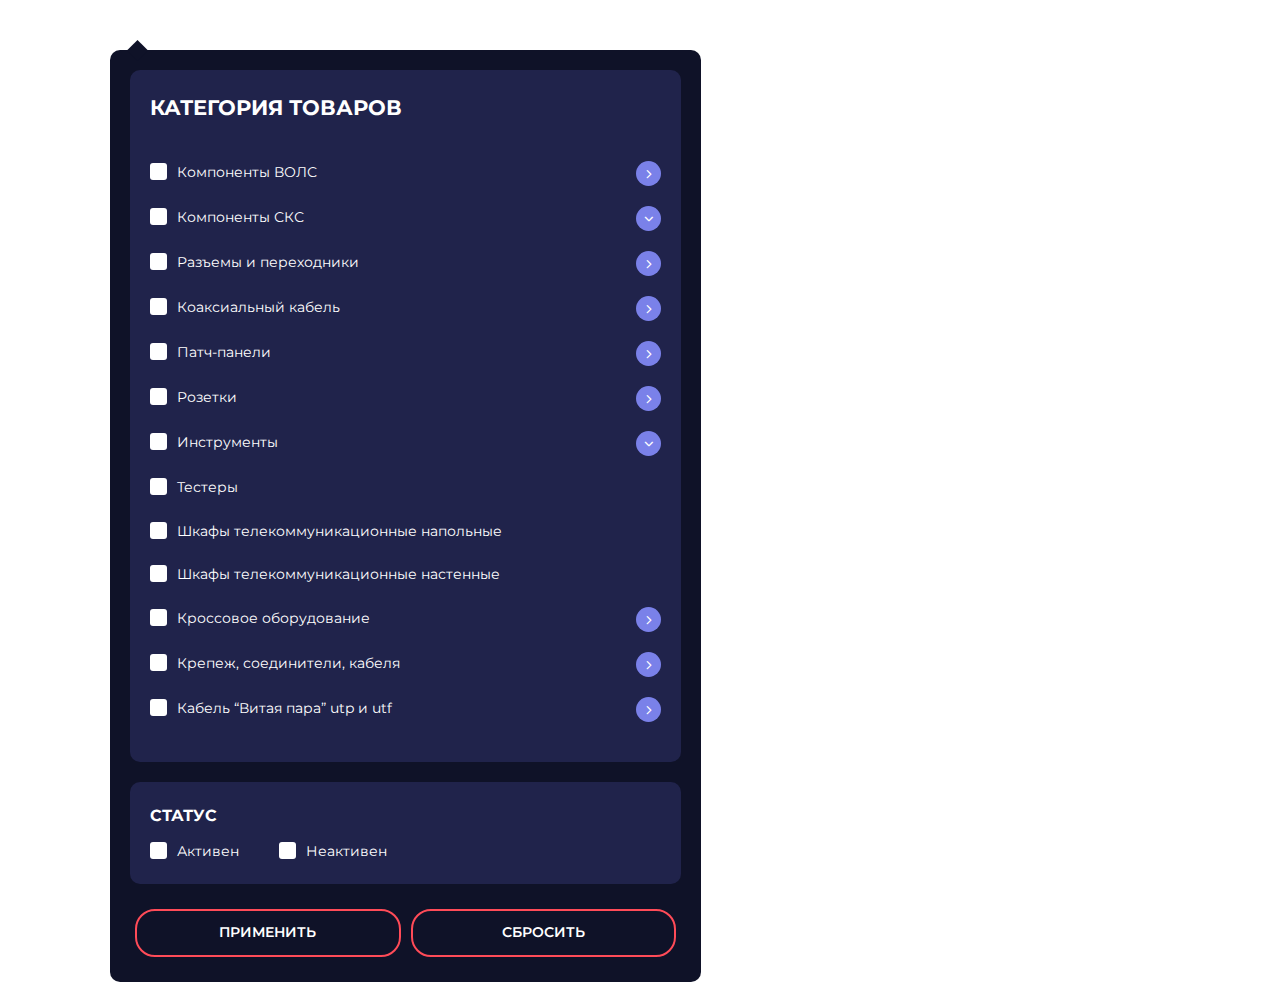
<file: product/index.html>
<!doctype html>
<html lang="en">
<head>
    <meta charset="UTF-8">
    <meta name="viewport" content="width=device-width, user-scalable=no, initial-scale=1.0, maximum-scale=1.0, minimum-scale=1.0">
    <link href="https://fonts.googleapis.com/css?family=Montserrat:400,500,600" rel="stylesheet">
    <meta http-equiv="X-UA-Compatible" content="ie=edge">
    <title>Categoties</title>
    <link rel="stylesheet" href="style.min.css">
    <link rel="stylesheet" href="fonts.css">
</head>
<body>
    <div id="wrapper">
        <header class="header">
            <div class="container">
            </div>
        </header>
        <main role="main">
            <div class="container">
                <form>
                    <div class="checkbox-holder">
                        <div class="checkbox-nav-holder">
                            <div class="title-nav">
                                <h3>КАТЕГОРИЯ ТОВАРОВ </h3>
                            </div>
                            <div class="checkbox-nav">
                                <div class="checkbox">
                                    <div class="checkbox-item">
                                        <input class="styled-checkbox" type="checkbox" id="vols" name="vols" />
                                        <label for="vols">Компоненты ВОЛС</label>
                                    </div>
                                    <a href="#" class="icon-holder">
                                        <i class="icon-right"></i>
                                    </a>
                                </div>
                                <div class="checkbox">
                                    <div class="checkbox-item">
                                        <input class="styled-checkbox" type="checkbox" id="sks" name="sks" />
                                        <label for="sks">Компоненты СКС</label>
                                    </div>
                                    <a href="#" class="icon-holder">
                                        <i class="icon-right icon-down"></i>
                                    </a>
                                </div>
                            </div>
                                <div class="checkbox-nav-sks">
                                    <div class="checkbox">
                                        <div class="checkbox-item">
                                            <input class="styled-checkbox" type="checkbox" id="connector" name="connector" />
                                            <label for="connector">Разъемы и переходники</label>
                                        </div>
                                        <a href="#" class="icon-holder">
                                            <i class="icon-right"></i>
                                        </a>
                                    </div>
                                    <div class="checkbox">
                                        <div class="checkbox-item">
                                            <input class="styled-checkbox" type="checkbox" id="cable" name="cable" />
                                            <label for="cable">Коаксиальный кабель</label>
                                        </div>
                                        <a href="#" class="icon-holder">
                                            <i class="icon-right"></i>
                                        </a>
                                    </div>
                                    <div class="checkbox">
                                        <div class="checkbox-item">
                                            <input class="styled-checkbox" type="checkbox" id="patch" name="patch" />
                                            <label for="patch">Патч-панели</label>
                                        </div>
                                        <a href="#" class="icon-holder">
                                            <i class="icon-right"></i>
                                        </a>
                                    </div>
                                    <div class="checkbox">
                                        <div class="checkbox-item">
                                            <input class="styled-checkbox" type="checkbox" id="socket" name="socket" />
                                            <label for="socket">Розетки</label>
                                        </div>
                                        <a href="#" class="icon-holder">
                                            <i class="icon-right"></i>
                                        </a>
                                    </div>
                                    <div class="checkbox">
                                        <div class="checkbox-item">
                                            <input class="styled-checkbox" type="checkbox" id="tools" name="tools" />
                                            <label for="tools">Инструменты</label>
                                        </div>
                                        <a href="#" class="icon-holder">
                                            <i class="icon-right icon-down"></i>
                                        </a>
                                    </div>
                                </div>
                                <div class="checkbox-nav-tools">
                                    <div class="checkbox">
                                        <div class="checkbox-item">
                                            <input class="styled-checkbox" type="checkbox" id="test" name="test" />
                                            <label for="test">Тестеры</label>
                                        </div>
                                    </div>
                                    <div class="checkbox">
                                        <div class="checkbox-item">
                                            <input class="styled-checkbox" type="checkbox" id="cupboard_floor" name="cupboard_floor" />
                                            <label for="cupboard_floor">Шкафы телекоммуникационные напольные</label>
                                        </div>
                                    </div>
                                    <div class="checkbox">
                                        <div class="checkbox-item">
                                            <input class="styled-checkbox" type="checkbox" id="cupboard_wall" name="cupboard_wall" />
                                            <label for="cupboard_wall">Шкафы телекоммуникационные настенные</label>
                                        </div>
                                    </div>
                                </div>
                                <div class="checkbox-nav-sks">
                                    <div class="checkbox">
                                        <div class="checkbox-item">
                                            <input class="styled-checkbox" type="checkbox" id="cross" name="cross" />
                                            <label for="cross">Кроссовое оборудование</label>
                                        </div>
                                        <a href="#" class="icon-holder">
                                            <i class="icon-right"></i>
                                        </a>
                                    </div>
                                    <div class="checkbox">
                                        <div class="checkbox-item">
                                            <input class="styled-checkbox" type="checkbox" id="fastener" name="fastener" />
                                            <label for="fastener">Крепеж, соединители, кабеля</label>
                                        </div>
                                        <a href="#" class="icon-holder">
                                            <i class="icon-right"></i>
                                        </a>
                                    </div>
                                    <div class="checkbox">
                                        <div class="checkbox-item">
                                            <input class="styled-checkbox" type="checkbox" id="utp_utf" name="utp_utf" />
                                            <label for="utp_utf">Кабель “Витая пара” utp и utf</label>
                                        </div>
                                        <a href="#" class="icon-holder">
                                            <i class="icon-right"></i>
                                        </a>
                                    </div>
                                </div>
                        </div>
                        <div class="checkbox-status-holder">
                            <h3>СТАТУС</h3>
                            <div class="checkbox-status">
                                <div class="checkbox-active">
                                    <input class="styled-checkbox" type="checkbox" id="active" name="active" />
                                    <label for="active">Активен</label>
                                </div>
                                <div class="checkbox-noactive">
                                    <input class="styled-checkbox" type="checkbox" id="noactive" name="noactive" />
                                    <label for="noactive">Неактивен</label>
                                </div>
                            </div>
                        </div>
                        <div class="button-holder">
                            <button type="button">ПРИМЕНИТЬ</button>
                            <button type="button">СБРОСИТЬ</button>
                        </div>
                    </div>
                </form>
            </div>
        </main>
        <footer class="footer">
            <div class="container">
            </div>
        </footer>
    </div>
</body>
</html>
</file>
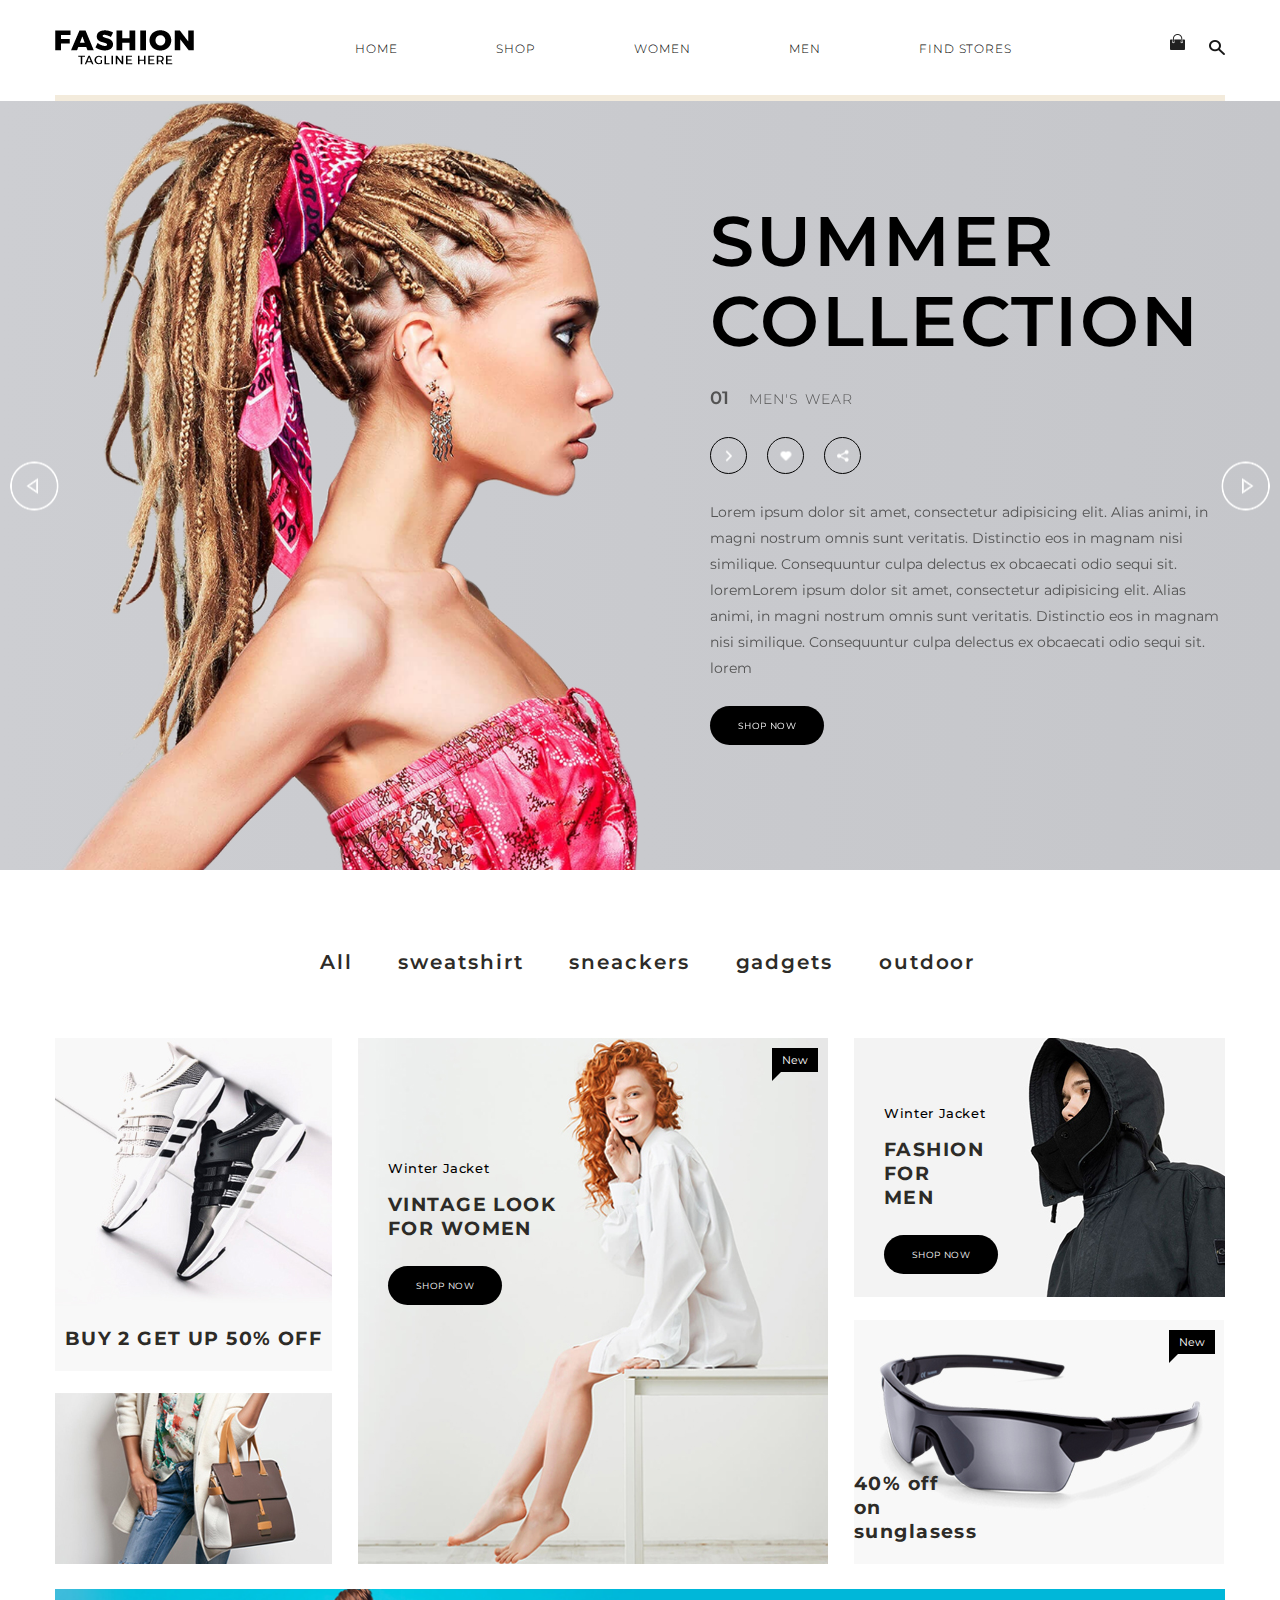
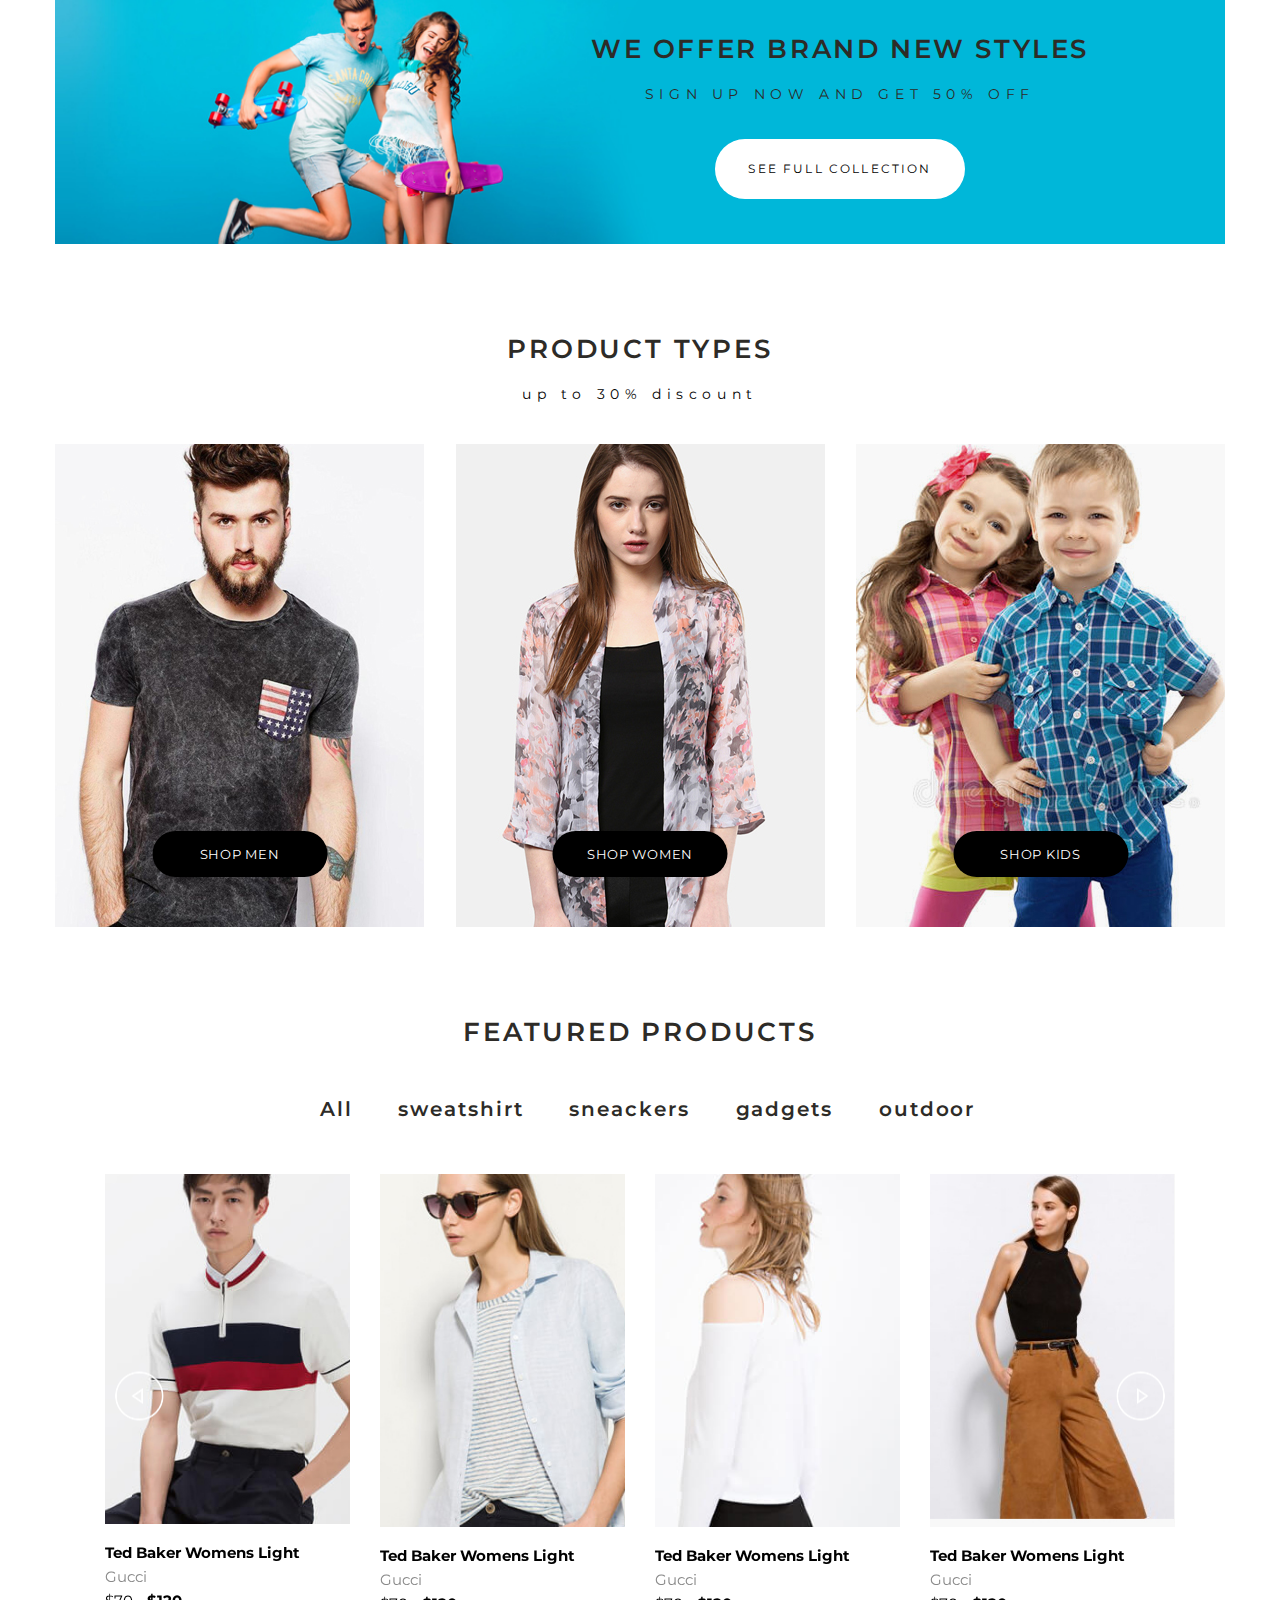
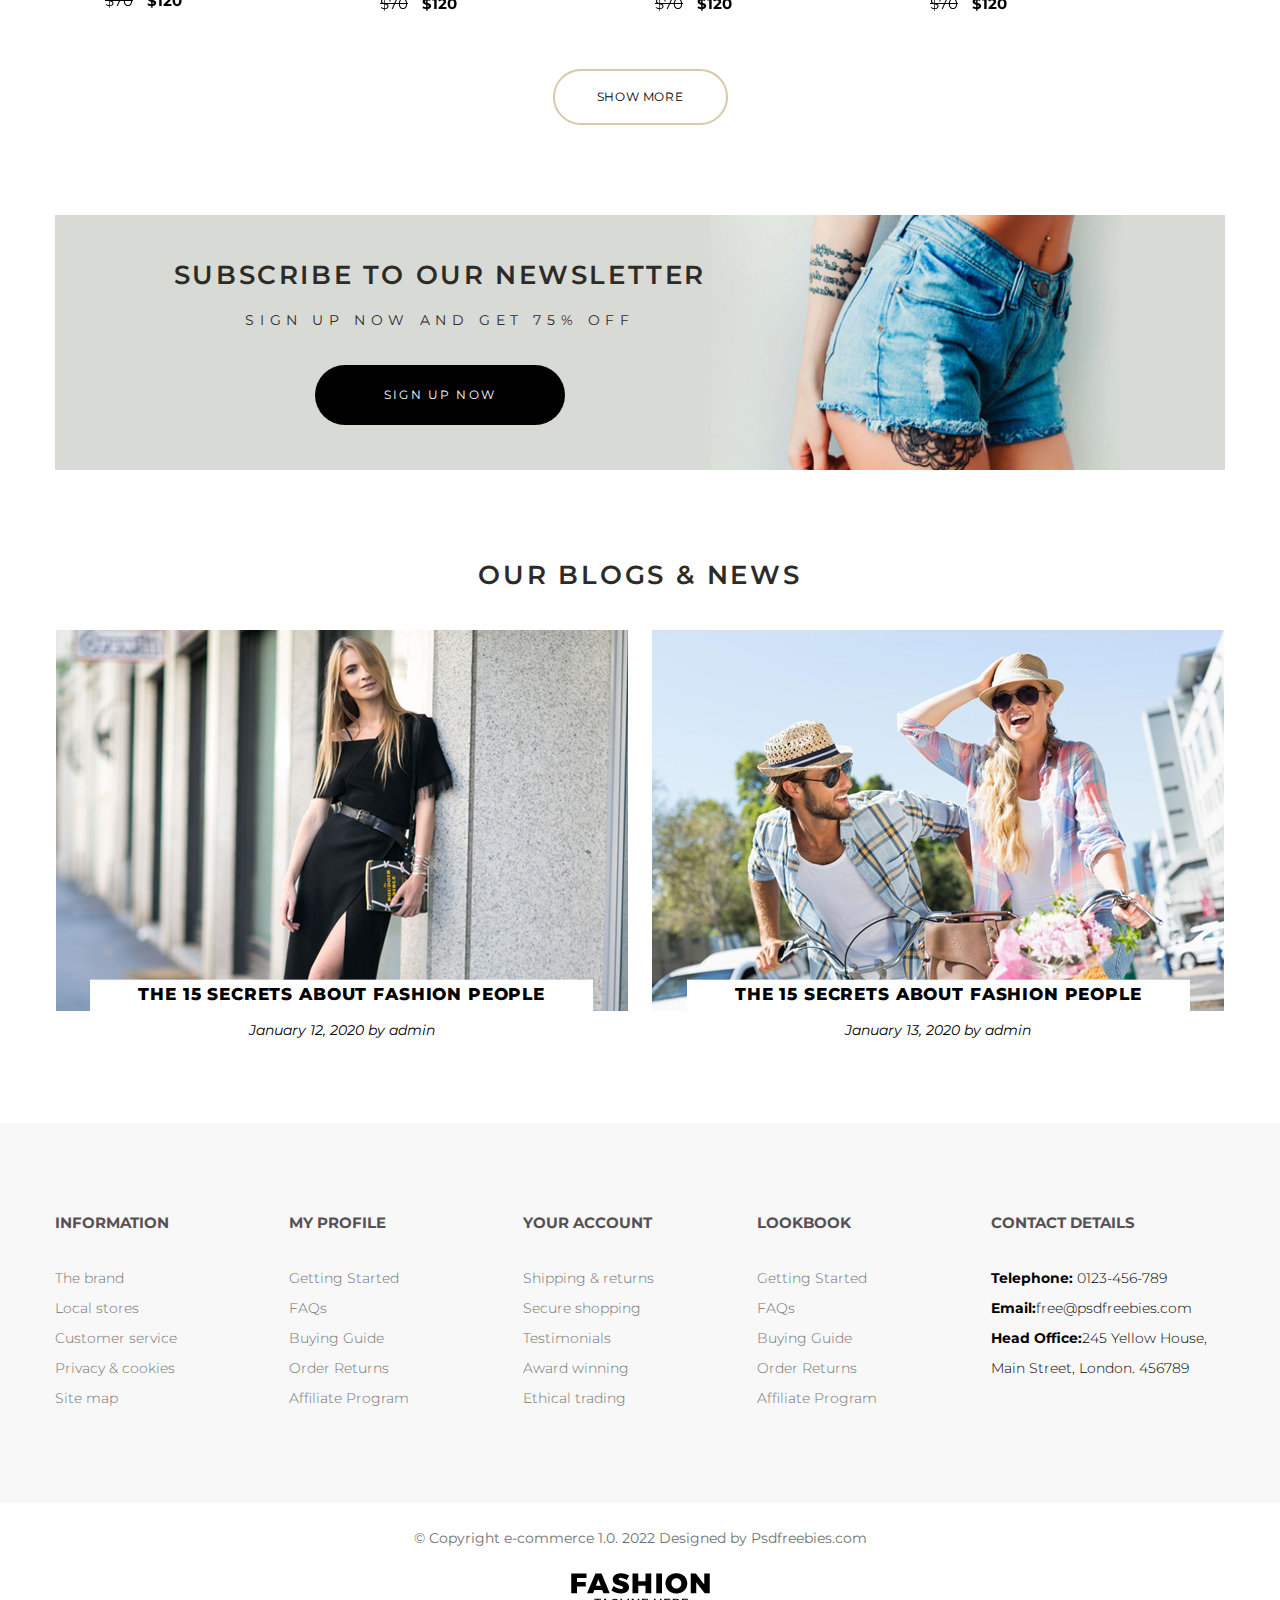
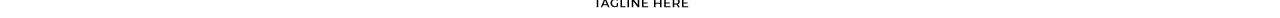
<file: shop-online/index.html>
<!doctype html>
<html lang="en">
<head>
    <meta charset="UTF-8">
    <meta name="viewport"
          content="width=device-width, user-scalable=no, initial-scale=1.0, maximum-scale=1.0, minimum-scale=1.0">
    <meta http-equiv="X-UA-Compatible" content="ie=edge">
    <title></title>
    <link rel="stylesheet" href="css/owl.carousel.css">
    <link rel="stylesheet" href="style.min.css">
    <script src="https://ajax.googleapis.com/ajax/libs/jquery/3.3.1/jquery.min.js"></script>
    <script src="js/owl.carousel.js"></script>
    <script src="js/script.js"></script>
</head>
<body>
    <div id="wrapper">
        <header class="header">
            <div class="container">
               <div class="top">
                   <div class="top_wrap wrap">
                       <div class="top_left logo">
                           <a href="#">
                               <img src="img/logo.png " alt="Logo">
                           </a>
                       </div>
                       <div class="top_menu menu">
                           <ul>
                               <li><a href="#">Home</a></li>
                               <li><a href="#">Shop</a></li>
                               <li><a href="#">Women</a></li>
                               <li><a href="#">Men</a></li>
                               <li><a href="#">Find Stores</a></li>
                           </ul>
                       </div>
                       <div class="top_right icons">
                           <div class="icons_cart">
                               <a href="#">
                                   <img src="img/cart.png" alt="">
                               </a>
                           </div>
                           <div class="icons_search">
                               <img class="icons_img"    src="img/search.png" alt="">
                           </div>
                       </div>
                   </div>
               </div>
            </div>
        </header>
        <div class="slider">
            <div class="owl-carousel owl-theme">
                <div class="slider-item">
            <div class="slider-img">
                <img src="img/slide.png" alt="">
            </div>
            <div class="slider-info">
                <div class="slider-tittle">
                    <h1>Summer Collection</h1>
                    <p>01<span>MEN'S WEAR</span></p>
                    <div class="slider-icon">
                        <a class="123" href="#"><img class="btnbtn " src="img/slider-icon.png" alt=""></a>
                        <a href="#"><img src="img/slider-icon2.png" alt=""></a>
                        <a href="#"><img src="img/slider-icon3.png" alt=""></a>
                    </div>
                </div>
                <div class="slider-content">                                      
                    <p>Lorem ipsum dolor sit amet, consectetur adipisicing elit. Alias animi, in magni nostrum omnis sunt veritatis. Distinctio eos in magnam nisi similique. Consequuntur culpa delectus ex obcaecati odio sequi sit. loremLorem ipsum dolor sit amet, consectetur adipisicing elit. Alias animi, in magni nostrum omnis sunt veritatis. Distinctio eos in magnam nisi similique. Consequuntur culpa delectus ex obcaecati odio sequi sit. lorem</p>
                    <div class="slider-btn"><a href="#">SHOP NOW</a></div>
                </div>
            </div>
        </div>
                <div class="slider-item">
                    <div class="slider-img">
                        <img src="img/slide2.png" alt="">
                    </div>
                    <div class="slider-info">
                        <div class="slider-tittle">
                            <h1>Autumn Collection</h1>
                            <p>01<span>MEN'S WEAR</span></p>
                            <div class="slider-icon">
                                <a class="123" href="#"><img class="btnbtn " src="img/slider-icon.png" alt=""></a>
                                <a href="#"><img src="img/slider-icon2.png" alt=""></a>
                                <a href="#"><img src="img/slider-icon3.png" alt=""></a>
                            </div>
                        </div>
                        <div class="slider-content">
                            <p>Lorem ipsum dolor sit amet, consectetur adipisicing elit. Alias animi, in magni nostrum omnis sunt veritatis. Distinctio eos in magnam nisi similique. Consequuntur culpa delectus ex obcaecati odio sequi sit. loremLorem ipsum dolor sit amet, consectetur adipisicing elit. Alias animi, in magni nostrum omnis sunt veritatis. Distinctio eos in magnam nisi similique. Consequuntur culpa delectus ex obcaecati odio sequi sit. lorem</p>
                            <div class="slider-btn"><a href="#">SHOP NOW</a></div>
                        </div>
                    </div>
                </div>
                <div class="slider-item">
                    <div class="slider-img">
                        <img src="img/slide3.png" alt="">
                    </div>
                    <div class="slider-info">
                        <div class="slider-tittle">
                            <h1>Spring Collection</h1>
                            <p>01<span>MEN'S WEAR</span></p>
                            <div class="slider-icon">
                                <a class="123" href="#"><img class="btnbtn " src="img/slider-icon.png" alt=""></a>
                                <a href="#"><img src="img/slider-icon2.png" alt=""></a>
                                <a href="#"><img src="img/slider-icon3.png" alt=""></a>
                            </div>
                        </div>
                        <div class="slider-content">
                            <p>Lorem ipsum dolor sit amet, consectetur adipisicing elit. Alias animi, in magni nostrum omnis sunt veritatis. Distinctio eos in magnam nisi similique. Consequuntur culpa delectus ex obcaecati odio sequi sit. loremLorem ipsum dolor sit amet, consectetur adipisicing elit. Alias animi, in magni nostrum omnis sunt veritatis. Distinctio eos in magnam nisi similique. Consequuntur culpa delectus ex obcaecati odio sequi sit. lorem</p>
                            <div class="slider-btn"><a href="#">SHOP NOW</a></div>
                        </div>
                    </div>
                </div>
            </div>

        </div>
        <main role="main">
            <div class="container content">
                <div class="categories">
                     <ul>
                         <li><a href="#">All</a></li>
                         <li><a href="#">sweatshirt</a></li>
                         <li><a href="#">sneackers</a></li>
                         <li><a href="#">gadgets</a></li>
                         <li><a href="#">outdoor</a></li>
                     </ul>
                 </div>
                <div class="offers">
                <div class="offers_left">
                    <div class="offers_element">
                        <img src="img/offer1.jpg" alt="">
                        <div class="offers_info  offers_two_get">
                            <p>BUY 2 GET UP 50% OFF</p>
                        </div>
                    </div>
                    <div class="offers_element">
                        <img src="img/offer2.jpg" alt="">
                    </div>
                </div>
                    <div class="offer_center">
                        <div class="offers_element">
                            <img src="img/offer3.jpg" alt="">
                            <div class="offers_info  offers_category">
                                <p>Winter Jacket</p>
                                <div class="offers_name">
                                    <p>VINTAGE LOOK FOR WOMEN</p>
                                </div>
                                <div class="offers_btn">
                                <a href="#">Shop now</a>
                                </div>
                            </div>
                            <span class="offers_new">New</span>
                        </div>
                    </div>
                <div class="offers_right">
                    <div class="offers_element">
                        <img src="img/offer4.jpg" alt="">
                        <div class="offers_info  offers_category">
                            <p>Winter Jacket</p>
                            <div class="offers_name">
                                <p>FASHION FOR MEN</p>
                            </div>
                            <div class="offers_btn">
                                <a href="#">Shop now</a>
                            </div>
                        </div>
                    </div>
                    <div class="offers_element offers_holder">
                        <img src="img/offer5.jpg" alt="">
                        <div class="offers_info  offers_category">
                            <div class="offers_name">
                                <p>40% off on sunglasess</p>
                            </div>
                        </div>
                        <span class="offers_new">New</span>
                    </div>
                </div>
                </div>
                <div class="banner">
                   <div class="banner_information">
                       <div class="baneer_title">
                           <p>WE OFFER BRAND NEW STYLES</p>
                       </div>
                       <div class="banner_info">
                           <p>SIGN UP NOW AND GET 50% OFF</p>
                       </div>
                       <div class="banner_btn">
                       <a href="#">SEE FULL COLLECTION</a>
                       </div>
                   </div>
               </div>
                <div class="products">
                    <div class="products-title">
                        <p>Product Types</p>
                    </div>
                    <div class="product_info">
                        <p>up to 30% discount</p>
                    </div>
                    <div class="products_block">
                        <div class="products_element">
                            <img src="img/product1.jpg" alt="">
                            <div class="products_btn">
                            <a href="#">SHOP MEN</a>
                            </div>
                        </div>
                        <div class="products_element">
                            <img src="img/product2.jpg" alt="">
                            <div class="products_btn">
                            <a href="#">SHOP WOMEN</a>
                            </div>
                        </div>
                        <div class="products_element">
                            <img src="img/product3.jpg" alt="">
                            <div class="products_btn">
                            <a href="#">SHOP KIDS</a>
                            </div>
                        </div>
                    </div>
                </div>
                <div class="featured">
                    <div class="featured_title">
                        <p>featured products</p>
                    </div>
                    <div class="categories">
                            <ul>
                                <li><a href="#">All</a></li>
                                <li><a href="#">sweatshirt</a></li>
                                <li><a href="#">sneackers</a></li>
                                <li><a href="#">gadgets</a></li>
                                <li><a href="#">outdoor</a></li>
                            </ul>
                        </div>
                    <div class="featured_block owl-carousel owl-theme courusel">
                            <div class="featured_element">
                                <img src="img/featured1.jpg" alt="">
                                <p><a href="#">Ted Baker Womens Light</a></p>
                                <div class="featured_brand">
                                    <p>Gucci</p>
                                </div>
                                <div class="featured_price">
                                    <p><span>$70</span> $120</p>
                                </div>
                            </div>
                            <div class="featured_element">
                                <img src="img/featured2.jpg" alt="">
                                <p><a href="#">Ted Baker Womens Light</a></p>
                                <div class="featured_brand">
                                    <p>Gucci</p>
                                </div>
                                <div class="featured_price">
                                    <p><span>$70</span> $120</p>
                                </div>
                            </div>
                            <div class="featured_element">
                                <img src="img/featured3.jpg" alt="">
                                <p><a href="#">Ted Baker Womens Light</a></p>
                                <div class="featured_brand">
                                    <p>Gucci</p>
                                </div>
                                <div class="featured_price">
                                    <p><span>$70</span> $120</p>
                                </div>
                            </div>
                            <div class="featured_element">
                                <img src="img/featured4.jpg" alt="">
                                <p><a href="#">Ted Baker Womens Light</a></p>
                                <div class="featured_brand">
                                    <p>Gucci</p>
                                </div>
                                <div class="featured_price">
                                    <p><span>$70</span> $120</p>
                                </div>
                            </div>
                            <div class="featured_element">
                                <img src="img/featured4.jpg" alt="">
                                <p><a href="#">Ted Baker Womens Light</a></p>
                                <div class="featured_brand">
                                    <p>Gucci</p>
                                </div>
                                <div class="featured_price">
                                    <p><span>$70</span> $120</p>
                                </div>
                            </div>
                        </div>
                    <div class="featured_btn">
                        <a href="#">SHOW MORE</a>
                    </div>
                </div>
                <div class="banner2">
                    <div class="banner_information2">
                        <div class="baneer_title2">
                            <p>subscribe to our newsletter</p>
                        </div>
                        <div class="banner_info2">
                            <p>SIGN UP NOW AND GET 75% OFF</p>
                        </div>
                        <div class="banner_btn2">
                            <a href="#">SIGN UP NOW</a>
                        </div>
                    </div>
                </div>
                <div class="news">
                    <div class="news_title">
                        <p> our blogs & news</p>
                    </div>
                    <div class="news_element">
                        <div class="news_block">
                            <img src="img/blog.jpg" alt="">
                            <div class="news_text">
                                <div class="block_title">
                                <p>The 15 Secrets About Fashion People</p>
                                </div>
                                <div class="news_info">
                                    <p> January 12, 2020 by admin</p>
                                </div>
                            </div>
                        </div>
                        <div class="news_block">
                            <img src="img/blog2.jpg" alt="">
                            <div class="news_text">
                                <div class="block_title">
                                <p>The 15 Secrets About Fashion People</p>
                                </div>
                                <div class="news_info">
                                    <p> January 13, 2020 by admin</p>
                                </div>
                            </div>
                    </div>
                </div>
            </div>
            </div>
            <div class="links">
                <div class="container links-style">
                    <div class="links-elments">
                    <p>Information</p>
                    <ul>
                        <li><a href="#">The brand</a></li>
                        <li><a href="#">Local stores</a></li>
                        <li><a href="#">Customer service</a></li>
                        <li><a href="#">Privacy & cookies</a></li>
                        <li><a href="#">Site map</a></li>
                    </ul>
                </div>
                    <div class="links-elments">
                    <p>My profile</p>
                    <ul>
                        <li><a href="#">Getting Started</a></li>
                        <li><a href="#">FAQs</a></li>
                        <li><a href="#">Buying Guide</a></li>
                        <li><a href="#">Order Returns</a></li>
                        <li><a href="#">Affiliate Program</a></li>
                    </ul>
                </div>

                <div class="links-elments">
                    <p>Your account</p>
                    <ul>
                        <li><a href="#">Shipping & returns</a></li>
                        <li><a href="#">Secure shopping</a></li>
                        <li><a href="#">Testimonials</a></li>
                        <li><a href="#">Award winning</a></li>
                        <li><a href="#">Ethical trading</a></li>
                    </ul>
                </div>
                <div class="links-elments">
                    <p>Lookbook</p>
                    <ul>
                        <li><a href="#">Getting Started</a></li>
                        <li><a href="#">FAQs</a></li>
                        <li><a href="#">Buying Guide</a></li>
                        <li><a href="#">Order Returns</a></li>
                        <li><a href="#">Affiliate Program</a></li>
                    </ul>
                </div>
                    <div class="links-elments links-contacts">
                        <p>contact details</p>
                        <ul>

                            <li><span>Telephone:</span> 0123-456-789</li>
                            <li><span>Email:</span>free@psdfreebies.com</li>
                            <li><span>Head Office:</span>245 Yellow House, Main Street, London. 456789</li>
                        </ul>
                    </div>
                </div>
            </div>
        </main>
        <footer class="footer">
            <div class="container">
                <p>&copy;  Copyright e-commerce  1.0. 2022 Designed by Psdfreebies.com</p>
                <img src="img/logo.png" alt="">
            </div>
        </footer>
    </div>
</body>
</html>
</file>
<file: product/fonts.css>
@font-face {
  font-family: 'icomoon';
  src:  url('fonts/icomoon.eot?mnjrxu');
  src:  url('fonts/icomoon.eot?mnjrxu#iefix') format('embedded-opentype'),
    url('fonts/icomoon.ttf?mnjrxu') format('truetype'),
    url('fonts/icomoon.woff?mnjrxu') format('woff'),
    url('fonts/icomoon.svg?mnjrxu#icomoon') format('svg');
  font-weight: normal;
  font-style: normal;
}

[class^="icon-"], [class*=" icon-"] {
  /* use !important to prevent issues with browser extensions that change fonts */
  font-family: 'icomoon' !important;
  speak: none;
  font-style: normal;
  font-weight: normal;
  font-variant: normal;
  text-transform: none;
  line-height: 1;

  /* Better Font Rendering =========== */
  -webkit-font-smoothing: antialiased;
  -moz-osx-font-smoothing: grayscale;
}

.icon-right:before {
  content: "\e900";
}
</file>
<file: product/style.min.css>
html{font-family:sans-serif;-ms-text-size-adjust:100%;-webkit-text-size-adjust:100%}body{margin:0}article,aside,details,figcaption,figure,footer,header,hgroup,main,menu,nav,section,summary{display:block}audio,canvas,progress,video{display:inline-block;vertical-align:baseline}audio:not([controls]){display:none;height:0}[hidden],template{display:none}a{background-color:transparent}a:active,a:hover{outline:0}abbr[title]{border-bottom:1px dotted}b,strong{font-weight:700}dfn{font-style:italic}mark{background:#ff0;color:#000}h1,h2,h3,h4,h5,h6{margin:0}p{margin:0 0 10px}small{font-size:80%}sub,sup{font-size:75%;line-height:0;position:relative;vertical-align:baseline}sup{top:-.5em}sub{bottom:-.25em}img{border:0;display:inline-block;vertical-align:top;max-width:100%;height:auto}svg:not(:root){overflow:hidden}figure{margin:1em 40px}hr{-webkit-box-sizing:content-box;box-sizing:content-box;height:0}pre{overflow:auto}code,kbd,pre,samp{font-family:monospace,monospace;font-size:1em}button,input,optgroup,select,textarea{color:inherit;font:inherit;margin:0}button{overflow:visible}button,select{text-transform:none}button,html input[type=button],input[type=reset],input[type=submit]{-webkit-appearance:button;cursor:pointer}button[disabled],html input[disabled]{cursor:default}button::-moz-focus-inner,input::-moz-focus-inner{border:0;padding:0}input{line-height:normal}input[type=checkbox],input[type=radio]{-webkit-box-sizing:border-box;box-sizing:border-box;padding:0}input[type=number]::-webkit-inner-spin-button,input[type=number]::-webkit-outer-spin-button{height:auto}input[type=search]{-webkit-appearance:textfield;-webkit-box-sizing:content-box;box-sizing:content-box}input[type=search]::-webkit-search-cancel-button,input[type=search]::-webkit-search-decoration{-webkit-appearance:none}fieldset{border:1px solid silver;margin:0 2px;padding:.35em .625em .75em}legend{border:0;padding:0}textarea{overflow:auto}optgroup{font-weight:700}table{border-collapse:collapse;border-spacing:0}td,th{padding:0}*{-webkit-box-sizing:border-box;box-sizing:border-box}:after,:before{-webkit-box-sizing:border-box;box-sizing:border-box}ol,ul{margin:0;padding-left:15px}blockquote{margin:0 0 20px;text-align:center}q:after,q:before{display:none}body{font-family:Montserrat,sans-serif;font-size:14px;line-height:1.7;min-width:320px;color:#fff}#wrapper{position:relative;width:100%;overflow:hidden}form{margin-top:50px}.container{max-width:1090px;padding:0 15px;margin:0 auto}.styled-checkbox{position:absolute;opacity:0}.styled-checkbox+label{position:relative;cursor:pointer;padding:0}.styled-checkbox+label:before{content:'';margin-right:10px;display:inline-block;vertical-align:text-top;width:17px;height:17px;background:#fff;border-radius:3px}.styled-checkbox:hover+label:before{background:#7a81e9}.styled-checkbox:checked+label:before{background:#7a81e9}.styled-checkbox:disabled+label{color:#b8b8b8;cursor:auto}.styled-checkbox:disabled+label:before{-webkit-box-shadow:none;box-shadow:none;background:#ddd}.styled-checkbox:checked+label:after{content:'';position:absolute;left:3px;top:8px;background:#fff;width:2px;height:2px;-webkit-box-shadow:2px 0 0 #fff,4px 0 0 #fff,4px -2px 0 #fff,4px -4px 0 #fff,4px -6px 0 #fff,4px -8px 0 #fff;box-shadow:2px 0 0 #fff,4px 0 0 #fff,4px -2px 0 #fff,4px -4px 0 #fff,4px -6px 0 #fff,4px -8px 0 #fff;-webkit-transform:rotate(45deg);transform:rotate(45deg)}.checkbox-holder{background-color:#0f1228;max-width:591px;display:-webkit-box;display:-ms-flexbox;display:flex;-webkit-box-orient:vertical;-webkit-box-direction:normal;-ms-flex-direction:column;flex-direction:column;position:relative;border-radius:10px}.checkbox-holder:before{content:'';position:absolute;width:15px;height:15px;-webkit-transform:rotate(45deg);transform:rotate(45deg);top:-7px;left:20px;background-color:#0f1228}.checkbox-nav-holder{background-color:#20234b;margin:20px;padding:20px;border-radius:10px}.icon-holder{background-color:#7a81e9;width:25px;height:25px;border-radius:25px;position:relative}.icon-right{position:absolute;top:25%;left:25%;color:#fff}.icon-right.icon-down{-webkit-transform:rotate(90deg);transform:rotate(90deg)}.checkbox{display:-webkit-box;display:-ms-flexbox;display:flex;-webkit-box-pack:justify;-ms-flex-pack:justify;justify-content:space-between;padding-bottom:20px}.title-nav{padding-bottom:35px;font-size:18px;font-weight:600}.checkbox-nav-sks input{margin-right:25px}.checkbox-nav-tools input{margin-right:45px}.checkbox-nav input{margin-right:10px}.checkbox-status-holder{background-color:#20234b;margin:0 20px 20px 20px;padding:20px;border-radius:10px}.checkbox-status{display:-webkit-box;display:-ms-flexbox;display:flex;padding-top:10px}.checkbox-status input{margin-right:10px}.checkbox-active{margin-right:40px}.button-holder{width:100%;display:-webkit-box;display:-ms-flexbox;display:flex;padding:0 20px 20px 20px}.button-holder button{margin:5px;padding:10px;background-color:transparent;color:#fff;border:2px solid #ff4b58;border-radius:20px;font-weight:600;width:50%;-webkit-transition:all .5s;transition:all .5s}.button-holder button:hover{background-color:#ff4b58}
</file>
<file: shop-online/style.min.css>
@import url('https://fonts.googleapis.com/css?family=Montserrat:300 ,400,600,700&subset=cyrillic');html{font-family:sans-serif;-ms-text-size-adjust:100%;-webkit-text-size-adjust:100%}body{margin:0}article,aside,details,figcaption,figure,footer,header,hgroup,main,menu,nav,section,summary{display:block}audio,canvas,progress,video{display:inline-block;vertical-align:baseline}audio:not([controls]){display:none;height:0}[hidden],template{display:none}a{background-color:transparent}a:active,a:hover{outline:0}abbr[title]{border-bottom:1px dotted}b,strong{font-weight:700}dfn{font-style:italic}mark{background:#ff0;color:#000}h1,h2,h3,h4,h5,h6{margin:0}p{margin:0 0 10px}small{font-size:80%}sub,sup{font-size:75%;line-height:0;position:relative;vertical-align:baseline}sup{top:-.5em}sub{bottom:-.25em}img{border:0;display:inline-block;vertical-align:top;max-width:100%;height:auto}svg:not(:root){overflow:hidden}figure{margin:1em 40px}hr{-webkit-box-sizing:content-box;box-sizing:content-box;height:0}pre{overflow:auto}code,kbd,pre,samp{font-family:monospace,monospace;font-size:1em}button,input,optgroup,select,textarea{color:inherit;font:inherit;margin:0}button{overflow:visible}button,select{text-transform:none}button,html input[type=button],input[type=reset],input[type=submit]{-webkit-appearance:button;cursor:pointer}button[disabled],html input[disabled]{cursor:default}button::-moz-focus-inner,input::-moz-focus-inner{border:0;padding:0}input{line-height:normal}input[type=checkbox],input[type=radio]{-webkit-box-sizing:border-box;box-sizing:border-box;padding:0}input[type=number]::-webkit-inner-spin-button,input[type=number]::-webkit-outer-spin-button{height:auto}input[type=search]{-webkit-appearance:textfield;-webkit-box-sizing:content-box;box-sizing:content-box}input[type=search]::-webkit-search-cancel-button,input[type=search]::-webkit-search-decoration{-webkit-appearance:none}fieldset{border:1px solid silver;margin:0 2px;padding:.35em .625em .75em}legend{border:0;padding:0}textarea{overflow:auto}optgroup{font-weight:700}table{border-collapse:collapse;border-spacing:0}td,th{padding:0}*{-webkit-box-sizing:border-box;box-sizing:border-box}:after,:before{-webkit-box-sizing:border-box;box-sizing:border-box}ol,ul{margin:0;padding-left:15px}blockquote{margin:0 0 20px;text-align:center}q:after,q:before{display:none}.footer{text-align:center;margin:10px 0}.footer p{font-size:14px;line-height:30px;color:#727272;margin:20px 0}body{font-family:Montserrat,sans-serif;font-size:16px;line-height:1.7;min-width:320px;color:#000}#wrapper{min-width:320px;max-width:100%;padding:0 0;-webkit-box-sizing:border-box;box-sizing:border-box;margin:0 auto}.container{min-width:320px;max-width:1200px;padding:0 15px;-webkit-box-sizing:border-box;box-sizing:border-box;margin:0 auto}p{color:#000}.top{border-bottom:6px solid #f3ebdc;padding:30px 0}.top_wrap{display:-webkit-box;display:-ms-flexbox;display:flex;-ms-flex-wrap:wrap;flex-wrap:wrap;-webkit-box-pack:justify;-ms-flex-pack:justify;justify-content:space-between;-webkit-box-align:center;-ms-flex-align:center;align-items:center}.top_menu{-ms-flex-preferred-size:58%;flex-basis:58%}@media (max-width:768px){.top_left{-ms-flex-preferred-size:100%;flex-basis:100%;text-align:center;margin-bottom:15px}.top_menu{-ms-flex-preferred-size:80%;flex-basis:80%}}@media (max-width:480px){.top_menu{-ms-flex-preferred-size:100%;flex-basis:100%;text-align:center;margin-bottom:10px}.top_right{-webkit-box-pack:center;-ms-flex-pack:center;justify-content:center;-ms-flex-preferred-size:100%;flex-basis:100%}}.menu ul{display:-webkit-box;display:-ms-flexbox;display:flex;-webkit-box-pack:justify;-ms-flex-pack:justify;justify-content:space-between;-ms-flex-wrap:wrap;flex-wrap:wrap;list-style-type:none}.menu a{font-size:12px;text-transform:uppercase;line-height:23px;font-weight:300;color:#000;text-decoration:none;border-bottom:1px solid transparent;letter-spacing:.96px;margin:0 3px}.menu a:hover{border-bottom-color:#000}.icons{display:-webkit-box;display:-ms-flexbox;display:flex;-webkit-box-align:center;-ms-flex-align:center;align-items:center}.icons_cart{margin:0 12px}.icons_search{position:relative;margin-left:12px}.icons_img{display:block;cursor:pointer}.slider{background:-webkit-gradient(linear,left top,right top,from(#cdced2),to(#c5c6ca));background:linear-gradient(90deg,#cdced2,#c5c6ca)}.slider-item{display:-webkit-box;display:-ms-flexbox;display:flex;-webkit-box-align:center;-ms-flex-align:center;align-items:center;padding:0 60px;-webkit-box-sizing:border-box;box-sizing:border-box}.slider-img{-ms-flex-preferred-size:50%;flex-basis:50%;-ms-flex-item-align:end;align-self:flex-end}.slider-info{-ms-flex-preferred-size:50%;flex-basis:50%;padding-left:70px;-webkit-box-sizing:border-box;box-sizing:border-box}.slider-info p{font-size:14px;line-height:26px;color:#535353;margin:25px 0}.slider-info .slider-tittle{color:#000}.slider-info .slider-tittle h1{font-size:116px;line-height:107px;font-weight:600;letter-spacing:2.32px;text-transform:uppercase}.slider-info .slider-tittle p{font-size:18px;line-height:25px;font-weight:600}.slider-info .slider-tittle span{font-size:14px;letter-spacing:1.12px;line-height:25px;font-weight:300;margin-left:20px}.slider-info .slider-icon{display:-webkit-box;display:-ms-flexbox;display:flex;-ms-flex-wrap:wrap;flex-wrap:wrap;margin:25px 0}.slider-info .slider-icon img{position:absolute;left:50%;top:50%;-webkit-transform:translate(-50%,-50%);transform:translate(-50%,-50%);-webkit-filter:invert(100%);filter:invert(100%)}.slider-info .slider-icon a{width:37px;height:37px;border:1px solid #000;border-radius:50%;margin-right:20px;position:relative}.slider-info .slider-icon a:hover{background-color:#000}.slider-info .slider-btn{width:114px;background:#000;font-size:9px;line-height:13px;letter-spacing:.54px;border-radius:40px;padding:13px 0;margin:25px 0}.slider-info .slider-btn a{display:block;text-align:center;color:#fff;text-transform:uppercase;text-decoration:none}.slider-info .slider-btn:hover{background-color:#404040}@media (max-width:1300px){.slider-info .slider-tittle h1{font-size:70px;line-height:80px}}@media (max-width:880px){.slider .slider-img{display:none}.slider .slider-info{padding-left:0;-ms-flex-preferred-size:100%;flex-basis:100%}}@media (max-width:768px){.slider-info .slider-tittle h1{font-size:40px;line-height:50px;letter-spacing:1px}.slider-info .slider-tittle p{margin:15px 0}}@media (max-width:480px){.slider-item{padding:15px}.slider-tittle h1{line-height:30px;font-size:40px}}.owl-carousel .owl-nav button.owl-next,.owl-carousel .owl-nav button.owl-prev{background:url(img/sprite-arrow.png) 0 0 no-repeat;width:49px;height:49px;border:none;outline:0;-webkit-box-shadow:none;box-shadow:none;position:absolute;left:10px;top:50%;cursor:pointer;-webkit-transform:translateY(-50%);transform:translateY(-50%)}.owl-carousel .owl-nav button.owl-prev:hover{background-position:0 -49px}.owl-carousel .owl-nav button.owl-next{background-position:-49px 0;right:10px;left:auto}.owl-carousel .owl-nav button.owl-next:hover{background-position:-49px -49px}.owl-dots{text-align:center;margin:0 0 15px 0}.owl-dots button.owl-dot{width:10px;height:10px;border-radius:10px;background-color:#fff;-webkit-box-sizing:border-box;box-sizing:border-box;-webkit-box-shadow:none;box-shadow:none;padding:0;margin:0 5px;cursor:pointer}.owl-dots button.active{background-color:#000}.categories{margin:40px 0}.categories ul{display:-webkit-box;display:-ms-flexbox;display:flex;-webkit-box-pack:center;-ms-flex-pack:center;justify-content:center;-ms-flex-wrap:wrap;flex-wrap:wrap;list-style:none}.categories li{margin:10px 23px}.categories a{text-decoration:none;font-size:20px;color:#2d2b27;line-height:20px;letter-spacing:1.9px;border-bottom:1px solid transparent;display:inline-block;font-weight:600}.categories a:hover{border-bottom:2px solid #2d2b27}@media (max-width:768px){.categories{margin:25px 0}.categories li{margin:5px}.categories a{font-size:15px}}.content{margin-top:70px}@media (max-width:768px){.content{margin-top:30px}}.offers{display:-webkit-box;display:-ms-flexbox;display:flex;-webkit-box-pack:justify;-ms-flex-pack:justify;justify-content:space-between;margin-top:50px;margin-bottom:25px}.offers .offers_left,.offers .offers_right{display:-webkit-box;display:-ms-flexbox;display:flex;-webkit-box-pack:justify;-ms-flex-pack:justify;justify-content:space-between;-webkit-box-orient:vertical;-webkit-box-direction:normal;-ms-flex-direction:column;flex-direction:column}.offers .offers_element{position:relative}.offers .offers_element img{display:block;max-width:100%}.offers .offers_info{position:absolute;z-index:1;left:30px}.offers .offers_info p{margin:10px 0}.offers .offers_category p{font-size:13px;line-height:30px;letter-spacing:.65px;font-weight:500}.offers .offers_category .offers_btn{margin-top:40px;width:114px;background:#000;font-size:9px;line-height:13px;letter-spacing:.54px;border-radius:40px;padding:13px 0;margin:25px 0}.offers .offers_category .offers_btn a{display:block;text-align:center;color:#fff;text-transform:uppercase;text-decoration:none}.offers .offers_category .offers_btn:hover{background-color:#404040}.offers .offers_name p{font-size:19px;line-height:24px;font-weight:700;letter-spacing:1.425px;color:#2d2b27;width:200px}.offers .offers_new{position:absolute;right:10px;top:10px;font-size:11px;line-height:14px;padding:5px 10px;background-color:#000;color:#fff}.offers .offers_new:before{content:'';border:10px solid transparent;border-left:10px solid #000;position:absolute;left:0;bottom:-9px}.offers .offer_center{margin:0 2.1%}.offers .offer_center .offers_info{top:105px}.offers .offers_left .offers_info{left:0;bottom:20px;width:100%}.offers .offers_two_get{text-align:center}.offers .offers_two_get p{font-size:19px;line-height:24px;font-weight:700;letter-spacing:1.425px;color:#2d2b27;margin:0}.offers .offers_right .offers_info{top:50px}.offers .offers_right .offers_info .offers_name p{width:100px}.offers .offers_holder .offers_info{left:0;bottom:10px;width:100%;top:auto}@media (max-width:1024px){.offers{-ms-flex-wrap:wrap;flex-wrap:wrap}.offers .offers_right{-ms-flex-preferred-size:100%;flex-basis:100%;display:block}.offers .offers_right .offers_element{max-width:371px;margin:20px auto}.offers .offer_center{margin:0}}@media (max-width:800px){.offers .offers_left{-ms-flex-preferred-size:100%;flex-basis:100%;display:block}.offers .offers_left .offers_element{max-width:277px;margin:20px auto}.offers .offer_center{-ms-flex-preferred-size:100%;flex-basis:100%;display:block}.offers .offer_center .offers_element{max-width:470px;margin:0 auto}}@media (max-width:768px){.offers{margin:25px 0}.offers .offer_center .offers_info{top:50px}.offers .offers_right .offers_info{top:15px}}.banner{background:url(img/banner1.jpg) left center no-repeat #00b7d9;background-size:cover;margin:25px 0;padding:45px 0;display:-webkit-box;display:-ms-flexbox;display:flex;-webkit-box-pack:end;-ms-flex-pack:end;justify-content:flex-end}.banner_information{-ms-flex-preferred-size:630px;flex-basis:630px;margin-right:70px;text-align:center}.banner_btn{width:250px;background:#fff;font-size:12px;line-height:20px;letter-spacing:2.16px;border-radius:60px;padding:13px 0;margin:25px 0;padding:20px 0;margin:35px auto 0}.banner_btn a{display:block;text-align:center;color:#000;text-transform:uppercase;text-decoration:none}.banner_btn:hover{background-color:#fff}.banner_btn:hover{background-color:#e6e6e6}.baneer_title p{line-height:30px;letter-spacing:2.6px;font-size:26px;font-weight:600;text-transform:uppercase;color:#2d2b27}.banner_info p{margin:20px 0;color:#2d2b27;font-size:14px;line-height:20px;letter-spacing:5.6px}@media (max-width:1100px){.banner{background-position:-150px 0}.banner_information{margin-right:0}}@media (max-width:880px){.banner{background:#00b7d9}.banner_information{-ms-flex-preferred-size:100%;flex-basis:100%;padding:0 10px;-webkit-box-sizing:border-box;box-sizing:border-box}}.products{margin:90px 0}.products_btn{position:absolute;left:50%;top:75%;-webkit-transform:translateX(-50%);transform:translateX(-50%);width:175px;background:#000;font-size:13px;line-height:20px;letter-spacing:.7px;border-radius:60px;padding:13px 0;margin:25px 0}.products_btn a{display:block;text-align:center;color:#fff;text-transform:uppercase;text-decoration:none}.products_btn:hover{background-color:#404040}.products_element{-ms-flex-preferred-size:31,5%;flex-basis:31,5%;position:relative}.products_element img{max-width:100%;display:block;margin:0 auto}.products_block{display:-webkit-box;display:-ms-flexbox;display:flex;-webkit-box-pack:justify;-ms-flex-pack:justify;justify-content:space-between;margin:40px 0}.product_info p{text-align:center;margin:20px 0;font-size:14px;line-height:20px;letter-spacing:5.6px}.products-title p{font-size:26px;line-height:30px;letter-spacing:2.8px;font-weight:600;text-transform:uppercase;color:#2d2b27;text-align:center}@media (max-width:768px){.products{margin:25px 0}.products_block{-webkit-box-pack:center;-ms-flex-pack:center;justify-content:center}.products_element{margin:5px 0}}@media (max-width:1150px){.products_block{-webkit-box-pack:center;-ms-flex-pack:center;justify-content:center}.products_element{-ms-flex-preferred-size:40%;flex-basis:40%;margin:5px 1%}}@media (max-width:680px){.products_block{-ms-flex-wrap:wrap;flex-wrap:wrap;-webkit-box-pack:center;-ms-flex-pack:center;justify-content:center}.products_element{-ms-flex-preferred-size:40%;flex-basis:40%;margin:5px 1%}}@media (max-width:480px){.products_element{-ms-flex-preferred-size:100%;flex-basis:100%;margin:10px 0}}.featured{margin:90px 0}.featured img{display:block;max-width:100%;margin:0 auto 20px}.featured p{font-size:15px;line-height:17px;margin:7px 0}.featured p a{font-size:15px;line-height:17px;text-decoration:none;color:#000;font-weight:700}.featured p a:hover{text-decoration:underline}.featured_title p{font-size:26px;line-height:30px;letter-spacing:2.8px;font-weight:600;text-transform:uppercase;color:#2d2b27;text-align:center}.featured_block{display:-webkit-box;display:-ms-flexbox;display:flex;-webkit-box-pack:justify;-ms-flex-pack:justify;justify-content:space-between}.featured_brand p{color:#898989}.featured_element{-ms-flex-preferred-size:23%;flex-basis:23%}.featured_price p{font-weight:700}.featured_price p span{font-weight:400;text-decoration:line-through;margin-right:10px}.featured_btn{border:solid 2px #d9c8aa;margin:50px auto!important;width:175px;background:0 0;font-size:12px;line-height:20px;letter-spacing:.6px;border-radius:60px;padding:13px 0;margin:25px 0}.featured_btn a{display:block;text-align:center;color:#000;text-transform:uppercase;text-decoration:none;padding:3px 0}.featured_btn:hover{background-color:rgba(64,64,64,0)}.featured_btn:hover{background-color:#d9d9d9}button.owl-next,button.owl-prev{background:url(img/sprite-arrow2.png) 0 0 no-repeat;width:49px;height:49px;border:none;outline:0;-webkit-box-shadow:none;box-shadow:none;position:absolute;left:-55px;top:42%;cursor:pointer;-webkit-transform:translateY(-50%);transform:translateY(-50%)}button.owl-prev:hover{background-position:0 -49px;left:-55px}button.owl-next{background-position:-49px 0;left:auto;right:-55px}button.owl-next:hover{background-position:-49px -49px}@media (max-width:1300px){.featured{width:calc(100% - 100px);margin:90px auto}}@media (max-width:768px){.featured{margin:25px auto}}.banner2{background:url(img/banner2.jpg) left center no-repeat #d7dbd5;background-size:cover;margin:25px 0;padding:45px 0;display:-webkit-box;display:-ms-flexbox;display:flex;-webkit-box-pack:start;-ms-flex-pack:start;justify-content:flex-start}.banner_information2{-ms-flex-preferred-size:630px;flex-basis:630px;margin-left:70px;text-align:center}.banner_btn2{width:250px;background:#000;font-size:12px;line-height:20px;letter-spacing:2.16px;border-radius:60px;padding:13px 0;margin:25px 0;padding:20px 0;margin:35px auto 0}.banner_btn2 a{display:block;text-align:center;color:#fff;text-transform:uppercase;text-decoration:none}.banner_btn2:hover{background-color:#404040}.banner_btn2:hover{background-color:#404040}.baneer_title2 p{line-height:30px;letter-spacing:2.6px;font-size:26px;font-weight:600;text-transform:uppercase;color:#2d2b27}.banner_info2 p{margin:20px 0;color:#2d2b27;font-size:14px;line-height:20px;letter-spacing:5.6px}@media (max-width:1100px){.banner2{background-position:-100px 0}.banner_information2{margin-left:20px}}@media (max-width:880px){.banner2{background:#d7dbd5}.banner_btn{width:250px;background:#fff;font-size:12px;line-height:20px;letter-spacing:2.16px;border-radius:60px;padding:13px 0;margin:25px 0;padding:20px 0;margin:35px auto 0}.banner_btn a{display:block;text-align:center;color:#000;text-transform:uppercase;text-decoration:none}.banner_btn:hover{background-color:#fff}.banner_btn:hover{background-color:#e6e6e6}}.news{margin:90px 0 0 0}.news_title p{font-size:26px;line-height:30px;letter-spacing:2.8px;font-weight:600;text-transform:uppercase;color:#2d2b27;text-align:center}.news_text{background-color:#fff;width:calc(100% - 70px);margin:0 auto;-webkit-transform:translateY(-50%);transform:translateY(-50%);text-align:center}.news_element{margin:40px 0;display:-webkit-box;display:-ms-flexbox;display:flex;-webkit-box-pack:justify;-ms-flex-pack:justify;justify-content:space-between}.block_title p{font-size:17px;letter-spacing:.85px;font-weight:800;text-transform:uppercase}.news_info p{font-size:14px;font-style:italic}.news_block{-ms-flex-preferred-size:49%;flex-basis:49%}.news_block img{display:-webkit-box;display:-ms-flexbox;display:flex;max-width:100%;margin:0 auto}@media (max-width:1000px){.news_block{-ms-flex-preferred-size:100%;flex-basis:100%}.news_element{-ms-flex-wrap:wrap;flex-wrap:wrap}.news_text{width:50%}}@media (max-width:850px){.news_text{width:calc(80% - 100px)}.block_title p{font-size:14px;letter-spacing:.85px;font-weight:800;text-transform:uppercase}}.links{background-color:#f8f8f8;padding:90px 0}.links-style{display:-webkit-box;display:-ms-flexbox;display:flex;-webkit-box-pack:justify;-ms-flex-pack:justify;justify-content:space-between;-ms-flex-wrap:wrap;flex-wrap:wrap}.links-elments{-ms-flex-preferred-size:20%;flex-basis:20%}.links-elments p{font-size:15px;line-height:20px;text-transform:uppercase;font-weight:700;margin-bottom:30px;color:#575153}.links-elments ul{padding:0;list-style-type:none}.links-elments a{font-size:14px;font-weight:300;line-height:30px;color:#727272;text-decoration:none;border-bottom:1px solid transparent}.links-elments a:hover{border-bottom-color:#000}.links-contacts li{font-size:14px;line-height:30px;color:#000;font-weight:300}.links-contacts li span{font-weight:700}@media (max-width:1050px){.links-elments{margin:10px 0}}@media (max-width:860px){.links{padding:40px 0}.links-elments{-ms-flex-preferred-size:33%;flex-basis:33%;margin:10px 0}}@media (max-width:580px){.links{padding:0}.links-elments{-ms-flex-preferred-size:100%;flex-basis:100%;margin:10px 0;text-align:center}}
</file>
